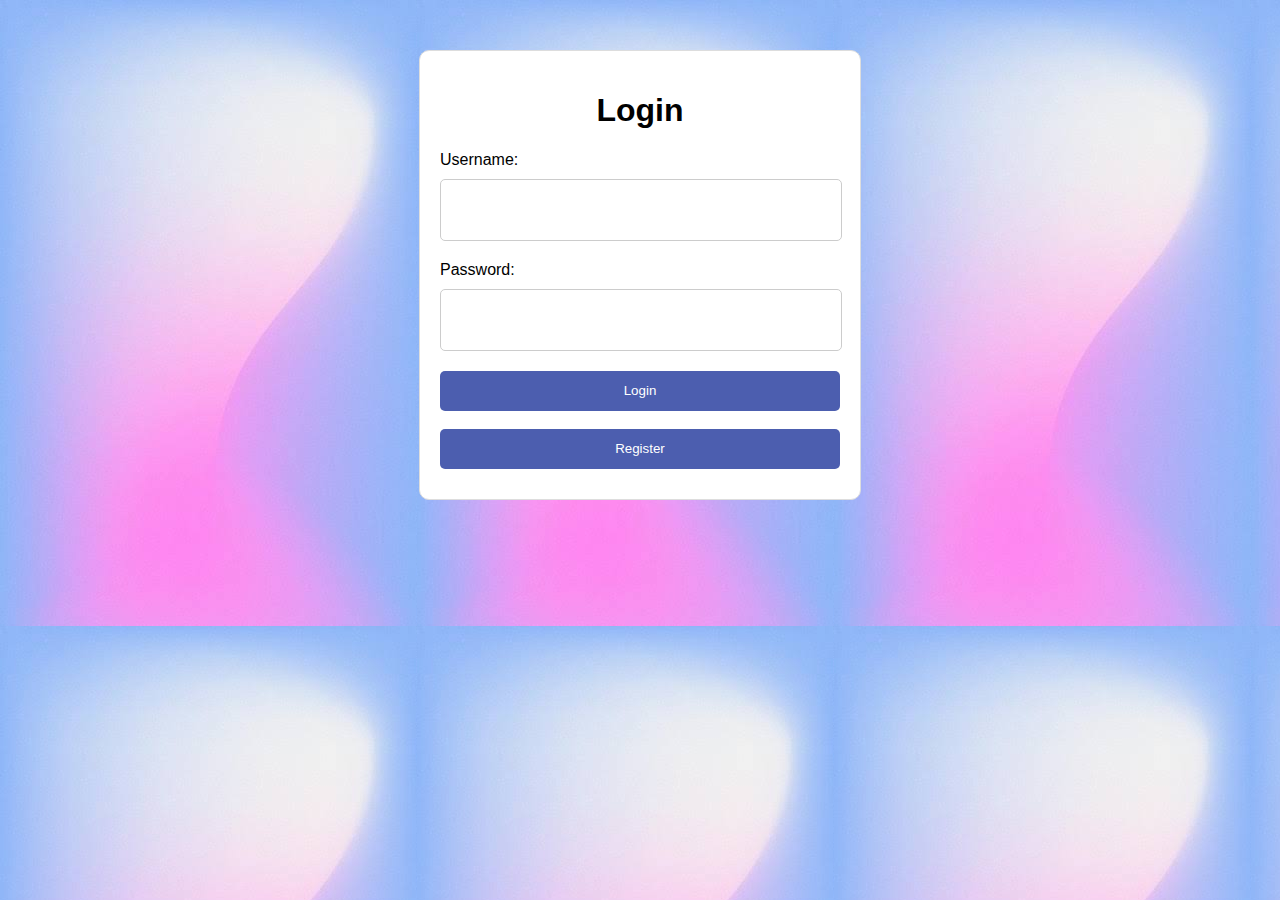
<file: Oct 21/login.html>
<!DOCTYPE html>
<html lang="en">
<head>
    <meta charset="UTF-8">
    <meta name="viewport" content="width=device-width, initial-scale=1.0">
    <title>Login Page</title>
    <link rel="stylesheet" href="login.css">
</head>
<body>
    <div class="login-container">
        <h1>Login</h1>
        <form id="login-form">
            <label for="username">Username:</label>
            <input type="text" id="username" required>
            <br>
            <label for="password">Password:</label>
            <input type="password" id="password" required>
            <br>
            <button id="submit" type="submit">Login</button>
            <br>
            <br>
            <button id="register" type="button">Register</button>
        </form>
        <div id="error-message"></div>
    </div>
    <script src="script.js"></script>
</body>
</html>
</file>
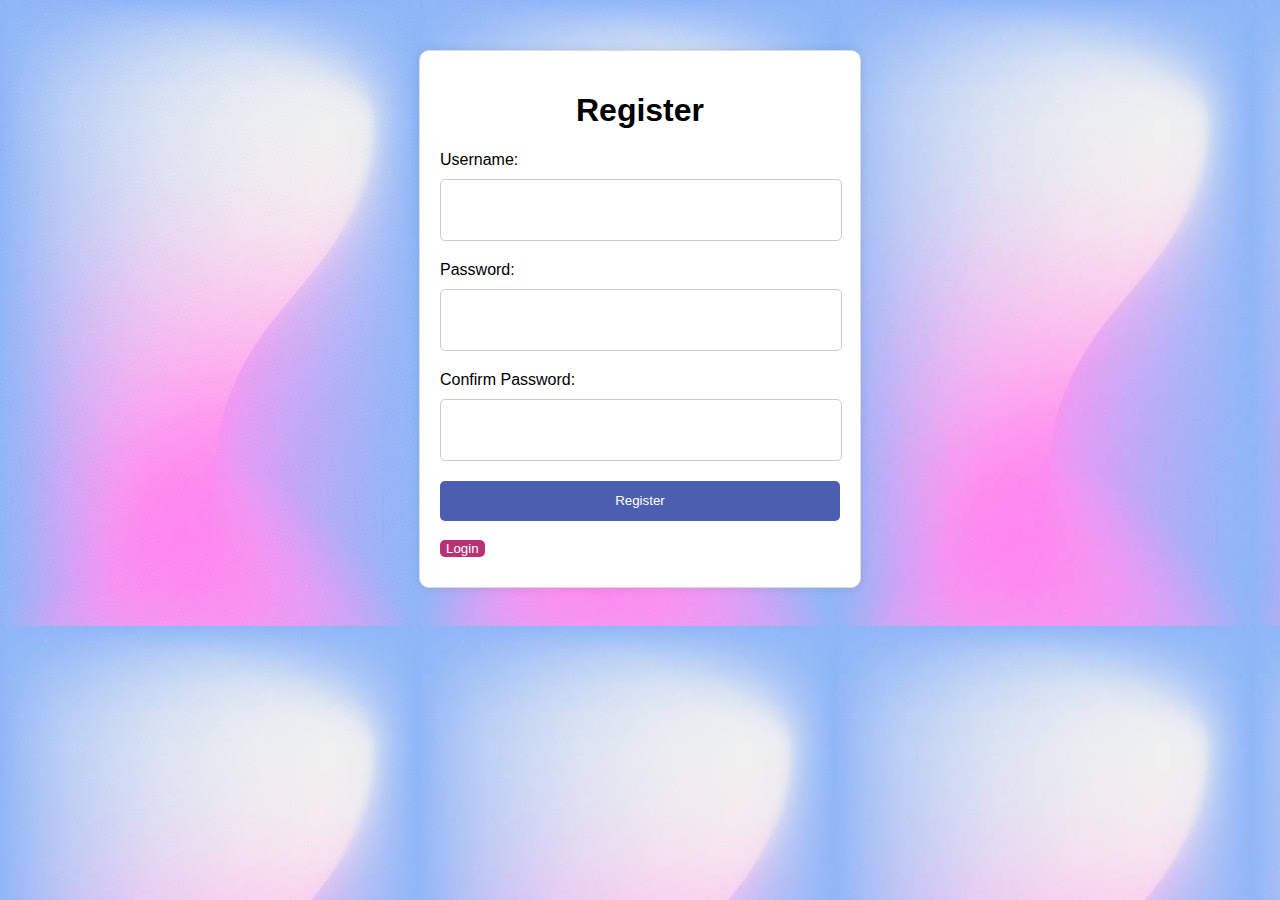
<file: Oct 21/ragister.html>
<!DOCTYPE html>
<html lang="en">
<head>
    <meta charset="UTF-8">
    <meta name="viewport" content="width=device-width, initial-scale=1.0">
    <title>Register Page</title>
    <link rel="stylesheet" href="register.css">
</head>
<body>
    <div class="register-container">
        <h1>Register</h1>
        <form id="register-form">
            <label for="username">Username:</label>
            <input type="text" id="username" required>
            <br>
            <label for="password">Password:</label>
            <input type="password" id="password" required>
            <br>
            <label for="confirm-password">Confirm Password:</label>
            <input type="password" id="confirm-password" required>
            <br>
            <button id="submit" type="submit">Register</button>
            <br>
            <br>
            <button id="login" type="button">Login</button>
        </form>
        <div id="error-message"></div>
    </div>
    <script src="register.js"></script>
</body>
</html>
</file>
<file: Oct 21/login.css>
body {
    font-family: Arial, sans-serif;
    background-color: #f0f0f0;
    background: url(images/background.jpeg);
}

.login-container {
    width: 400px;
    margin: 50px auto;
    padding: 20px;
    background-color: #fff;
    border: 1px solid #ddd;
    border-radius: 10px;
}

h1 {
    text-align: center;
}

label {
    display: block;
    margin-bottom: 10px;
}

#username,#password{
    width: 95%;
    height: 40px;
    margin-bottom: 20px;
    padding: 10px;
    border: 1px solid #ccc;
    border-radius: 5px;
}


#submit {
    width: 100%;
    height: 40px;
    background-color: #4c5eaf;
    color: #fff;
    padding: 10px;
    border: none;
    border-radius: 5px;
    cursor: pointer;
}

#submit:hover {
    background-color: #3e758e;
}

#error-message {
    color: red;
    font-size: 14px;
    margin-top: 10px;
}

#register{
    width: 100%;
    height: 40px;
    background-color: #4c5eaf;
    color: #fff;
    padding: 10px;
    border: none;
    border-radius: 5px;
    cursor: pointer;
}
</file>
<file: Oct 21/register.css>
body {
    font-family: Arial, sans-serif;
    background-color: #f0f0f0;
    background: url(images/background.jpeg);
}

.register-container {
    width: 400px;
    margin: 50px auto;
    padding: 20px;
    background-color: #fff;
    border: 1px solid #ddd;
    border-radius: 10px;
    box-shadow: 0 0 10px rgba(0, 0, 0, 0.1);
}

h1 {
    text-align: center;
}

label {
    display: block;
    margin-bottom: 10px;
}

#username,#password,#confirm-password{
    width: 95%;
    height: 40px;
    margin-bottom: 20px;
    padding: 10px;
    border: 1px solid #ccc;
    border-radius: 5px;
}


#submit {
    width: 100%;
    height: 40px;
    background-color: #4c5eaf;
    color: #fff;
    padding: 10px;
    border: none;
    border-radius: 5px;
    cursor: pointer;
}

#submit:hover {
    background-color: #433e8e;
}

#error-message {
    color: red;
    font-size: 14px;
    margin-top: 10px;
}

.register-container button#login {
    background-color: #b73375;
    color: #fff;
    border: none;
    border-radius: 5px;
    cursor: pointer;
}
</file>
